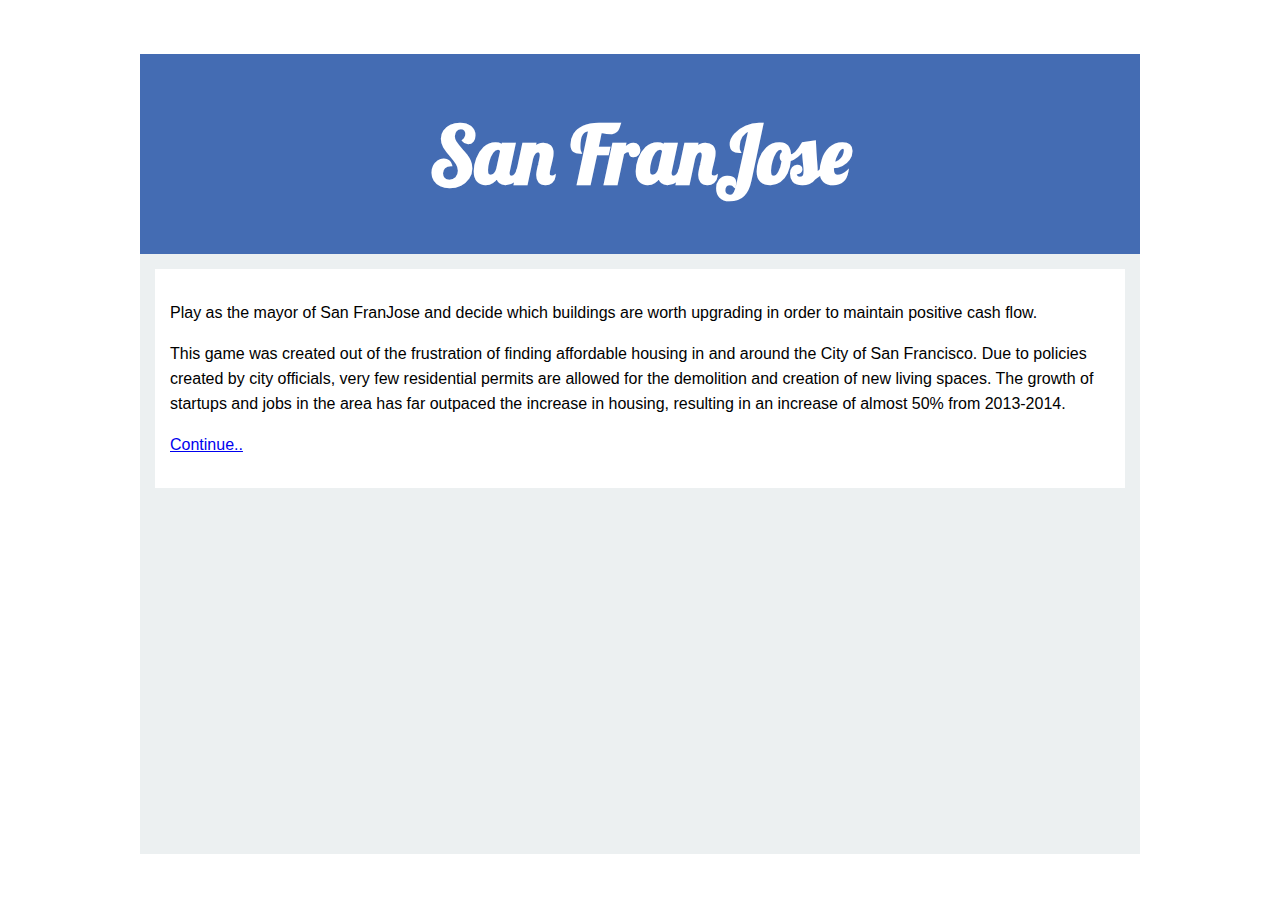
<file: index.html>
<!doctype html>
<html>
  <head>
    <title>San FranJose</title>
    <link rel="stylesheet" href="css/normalize.css">
    <link rel="stylesheet" href="css/game.css">
    
  </head>
  <body>
    <div id="content">
      <div id="title">
        <h1>San FranJose</h1>
      </div>
      
      <div id="desc">
        <p>Play as the mayor of San FranJose and decide which buildings are worth upgrading in order to maintain positive cash flow. </p>
        <p>This game was created out of the frustration of finding affordable housing in and around the City of San Francisco. Due to policies created by city officials, very few residential permits are allowed for the demolition and creation of new living spaces. The growth of startups and jobs in the area has far outpaced the increase in housing, resulting in an increase of almost 50% from 2013-2014.</p>
        <p><a href="game.html">Continue..</a></p>
      </div>
         
    </div>
    
  </body>
</html>
</file>
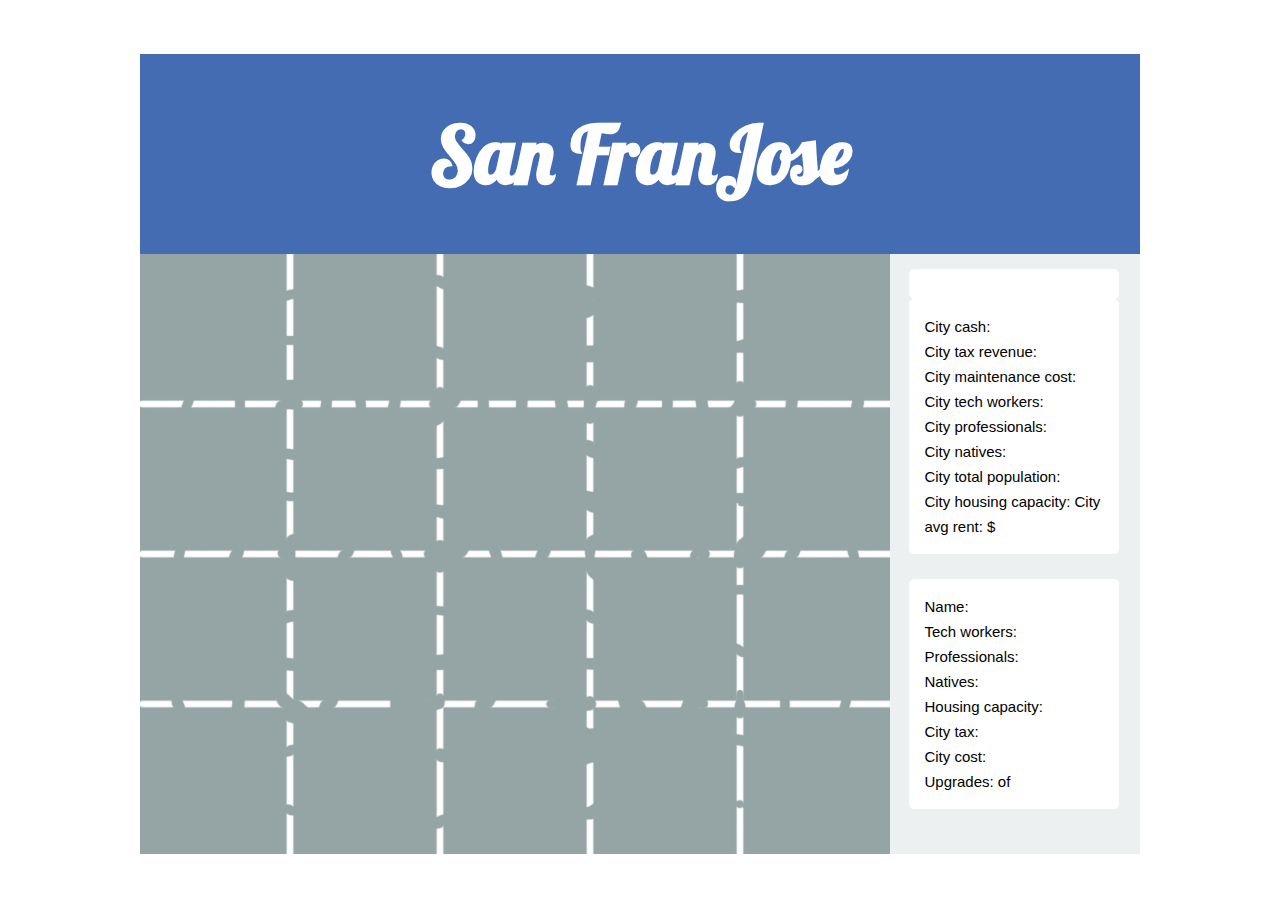
<file: game.html>
<!doctype html>
<html>
  <head>
    <title>San FranJose</title>
    <link rel="stylesheet" href="css/normalize.css">
    <link rel="stylesheet" href="css/game.css">
    
  </head>
  <body>
    <div id="content">
      <div id="title">
        <h1>San FranJose</h1>
      </div>
      <div id="game">
      </div>
      
      <div id="stats">
          <div id="timer">
          </div>
          <div id="mayorstats">
            City cash: <span id="citycash"></span><br>
            City tax revenue: <span id="citytax"></span><br>
            City maintenance cost: <span id="citycost"></span><br>
            City tech workers: <span id="citytech"></span><br>
            City professionals: <span id="citypro"></span><br>
            City natives: <span id="citynatives"></span><br>
            City total population: <span id="citypop"></span><br>
            City housing capacity: <span id="citycap"></span>
            City avg rent: $<span id="cityrent"></span>
          </div>
          <div id="landstats">
            Name: <span id="landname"></span><br>
            Tech workers: <span id="landtech"></span><br>
            Professionals: <span id="landpro"></span><br>
            Natives: <span id="landnatives"></span><br>
            Housing capacity: <span id="landhousing"></span><br>
            City tax: <span id="landtax"></span><br>
            City cost: <span id="landcost"></span><br>
            Upgrades: <span id="landtier"></span> of <span id="landtiermax"></span>
          </div>
        </div>
    </div>
    
    
    
    <script src="http://code.createjs.com/createjs-2013.12.12.min.js" type="application/javascript"></script>
    <script src="http://ajax.googleapis.com/ajax/libs/jquery/2.1.0/jquery.min.js" type="application/javascript"></script>
    <script src="js/game.js" type="application/javascript"></script>
    <script src="js/abstract.js" type="application/javascript"></script>
    <script src="js/ui.js" type="application/javascript"></script>
  </body>
</html>
</file>
<file: css/game.css>
@import url(http://fonts.googleapis.com/css?family=Covered+By+Your+Grace);
@import url(http://fonts.googleapis.com/css?family=Lobster+Two:700italic);
@import url(http://fonts.googleapis.com/css?family=Lobster);

#title {
  background-color: #446CB3;
  color:white;
  font-family: "Lobster", cursive;
  font-size: 40px;
  height:200px;
  text-align: center;
  line-height: 200px;
}

body {
  /*background-color: #2c3e50;*/
  line-height: 0px;
  margin:0;
}

#content {
  background-color: #ecf0f1;
  width: 1000px;
  height: 800px;
  margin: 0 auto;
}

#game {
  display: inline-block;
  background-color: #95a5a6;
  background: url("../img/bg.png");
  width: 750px;
  height: 600px;
}

.landgrid {
  display: inline-block;
  text-align: center;
  background-color: white;
  width: 125px;
  height: 125px;
  border-radius: 5px;
  margin: 12px;
}

.landitem {
  display: inline-block;
}

.tier {
  float:left;
  background-color: yellow;
  width:25px;
  height:25px;
  border-radius: 12px;
  line-height: 28px;
}

.upgrade {
  background-color: #2ecc71;
  border-radius: 5px;
  cursor: pointer;
  /*margin-top:-4px;*/
}

.label {
  font-size: 15px;
  width: 75px;
  height: 25px;
  line-height: 20px;
  vertical-align: top;
  font-family: "Covered By Your Grace", cursive;
  overflow: hidden;
}

.disable {
  background-color:#bdc3c7;
}

.img {
 cursor: pointer; 
}

.remove {
  background-color: #e74c3c;
  border-radius: 5px;
  cursor: pointer;
}

.selected {
  background-color: #ecf0f1;
}

#stats {
  font-size: 15px;
  vertical-align: top;
  display:inline-block;
  line-height: 25px;
  width: 210px;
  margin: 15px;
}
#mayorstats {
  padding:15px;
  background-color:white;
  border-radius: 5px;
}

#desc {
  line-height: 25px;
  background-color: white;
  padding:15px;
  margin: 15px;
}

#timer {
  padding:15px;
  background-color:white;
  border-radius: 5px;
}

#landstats {
  margin-top: 25px;
  padding:15px;
  background-color:white;
  border-radius: 5px;
}
</file>
